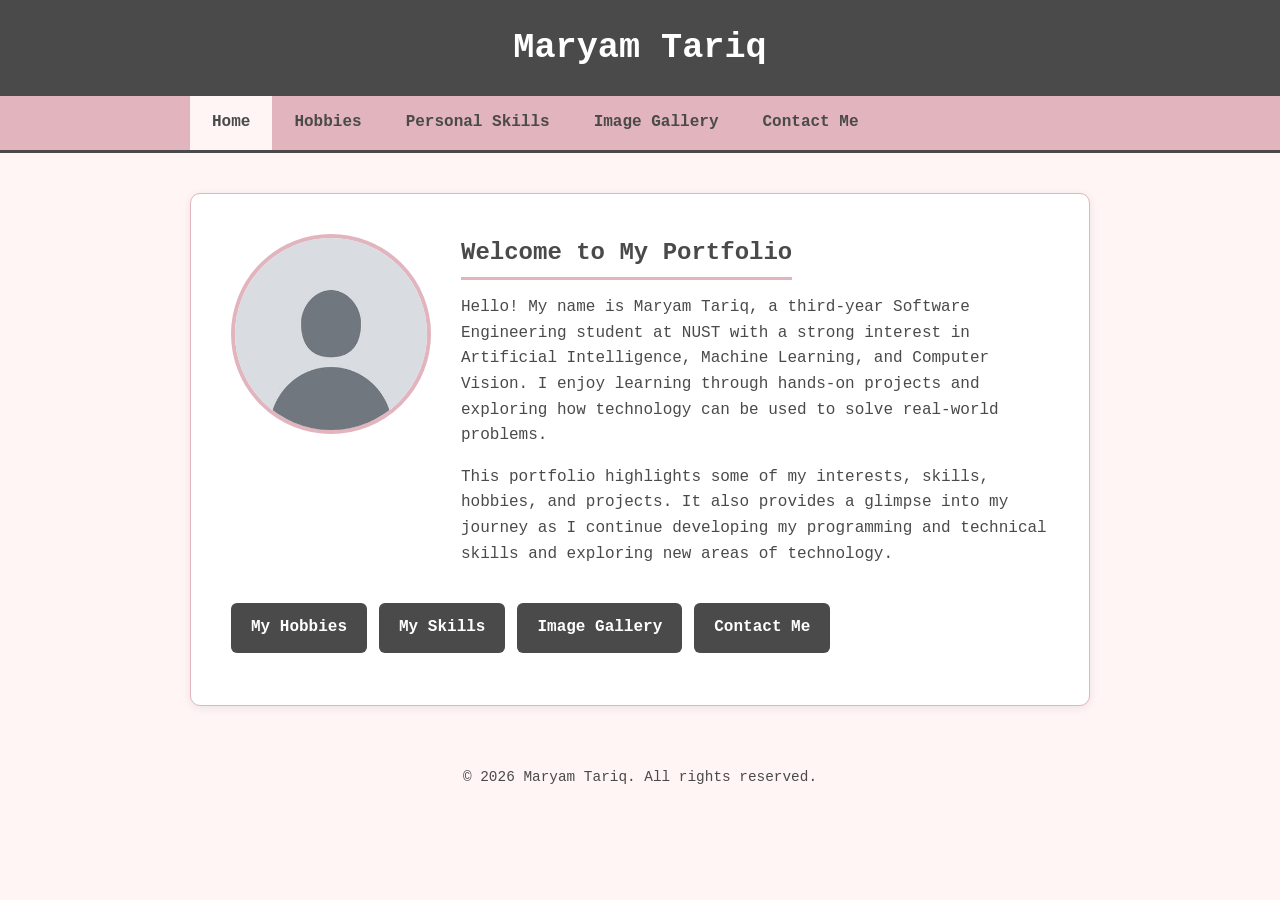
<file: index.html>
<!DOCTYPE html>
<html lang="en">
<head>
  <meta charset="UTF-8">
  <meta name="viewport" content="width=device-width, initial-scale=1.0">
  <title>Maryam Tariq | Home</title>
  <link rel="stylesheet" href="css/style.css">
</head>
<body>

<header>
  <h1>Maryam Tariq</h1>
</header>

<nav>
  <ul>
      <li><a href="index.html" class="active">Home</a></li>
      <li><a href="hobbies.html">Hobbies</a></li>
      <li><a href="skills.html">Personal Skills</a></li>
      <li><a href="gallery.html">Image Gallery</a></li>
      <li><a href="contact.html">Contact Me</a></li>
  </ul>
</nav>

<main class="container">
  <img class="profile-pic" src="images/profile-pic.jpg" alt="Profile picture of Maryam Tariq">
  <div class="home-text">
    <h2>Welcome to My Portfolio</h2>
    <p>
      Hello! My name is Maryam Tariq, a third-year Software Engineering student at NUST
      with a strong interest in Artificial Intelligence, Machine Learning, and Computer Vision.
      I enjoy learning through hands-on projects and exploring how technology can be used to
      solve real-world problems.
    </p>
    <p>
      This portfolio highlights some of my interests, skills, hobbies, and projects. It also
      provides a glimpse into my journey as I continue developing my programming and technical
      skills and exploring new areas of technology.
    </p>
  </div>

  <div class="quick-links">
    <a href="hobbies.html">My Hobbies</a>
    <a href="skills.html">My Skills</a>
    <a href="gallery.html">Image Gallery</a>
    <a href="contact.html">Contact Me</a>
  </div>
</main>

<footer>
  &copy; 2026 Maryam Tariq. All rights reserved.
</footer>

</body>
</html>
</file>
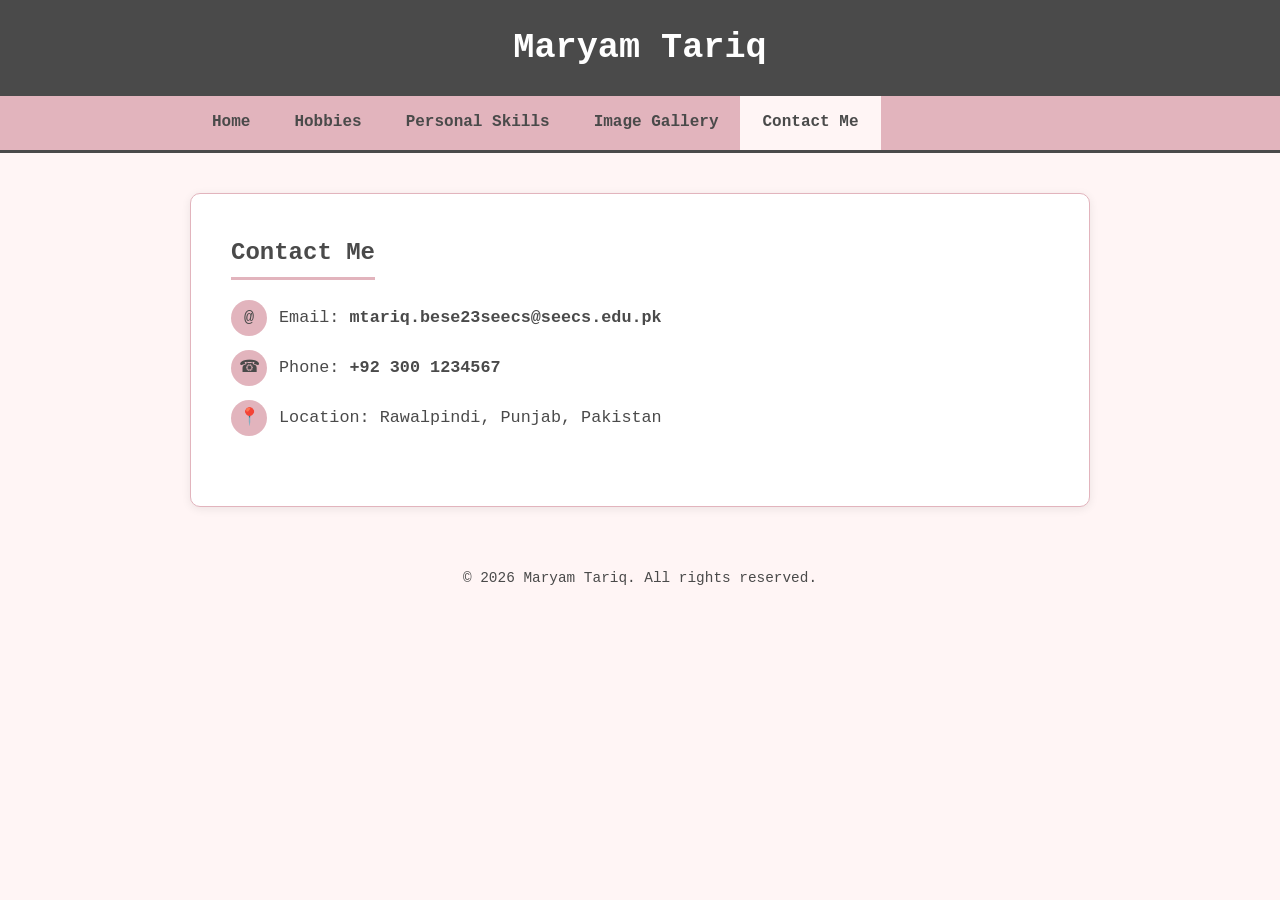
<file: contact.html>
<!DOCTYPE html>
<html lang="en">
<head>
  <meta charset="UTF-8">
  <meta name="viewport" content="width=device-width, initial-scale=1.0">
  <title>Maryam Tariq | Contact Me</title>
  <link rel="stylesheet" href="css/style.css">
</head>
<body>

<header>
  <h1>Maryam Tariq</h1>
</header>

<nav>
  <ul>
      <li><a href="index.html">Home</a></li>
      <li><a href="hobbies.html">Hobbies</a></li>
      <li><a href="skills.html">Personal Skills</a></li>
      <li><a href="gallery.html">Image Gallery</a></li>
      <li><a href="contact.html" class="active">Contact Me</a></li>
  </ul>
</nav>

<main class="container">
  <h2>Contact Me</h2>

  <div class="contact-info">
    <div class="contact-row">
      <span class="icon">@</span>
      <span class="text">Email: <a href="mailto:mtariq.bese23seecs@seecs.edu.pk">mtariq.bese23seecs@seecs.edu.pk</a></span>
    </div>
    <div class="contact-row">
      <span class="icon">&#9742;</span>
      <span class="text">Phone: <a href="tel:+923001234567">+92 300 1234567</a></span>
    </div>
    <div class="contact-row">
      <span class="icon">&#128205;</span>
      <span class="text">Location: Rawalpindi, Punjab, Pakistan</span>
    </div>
  </div>
</main>

<footer>
  &copy; 2026 Maryam Tariq. All rights reserved.
</footer>

</body>
</html>
</file>
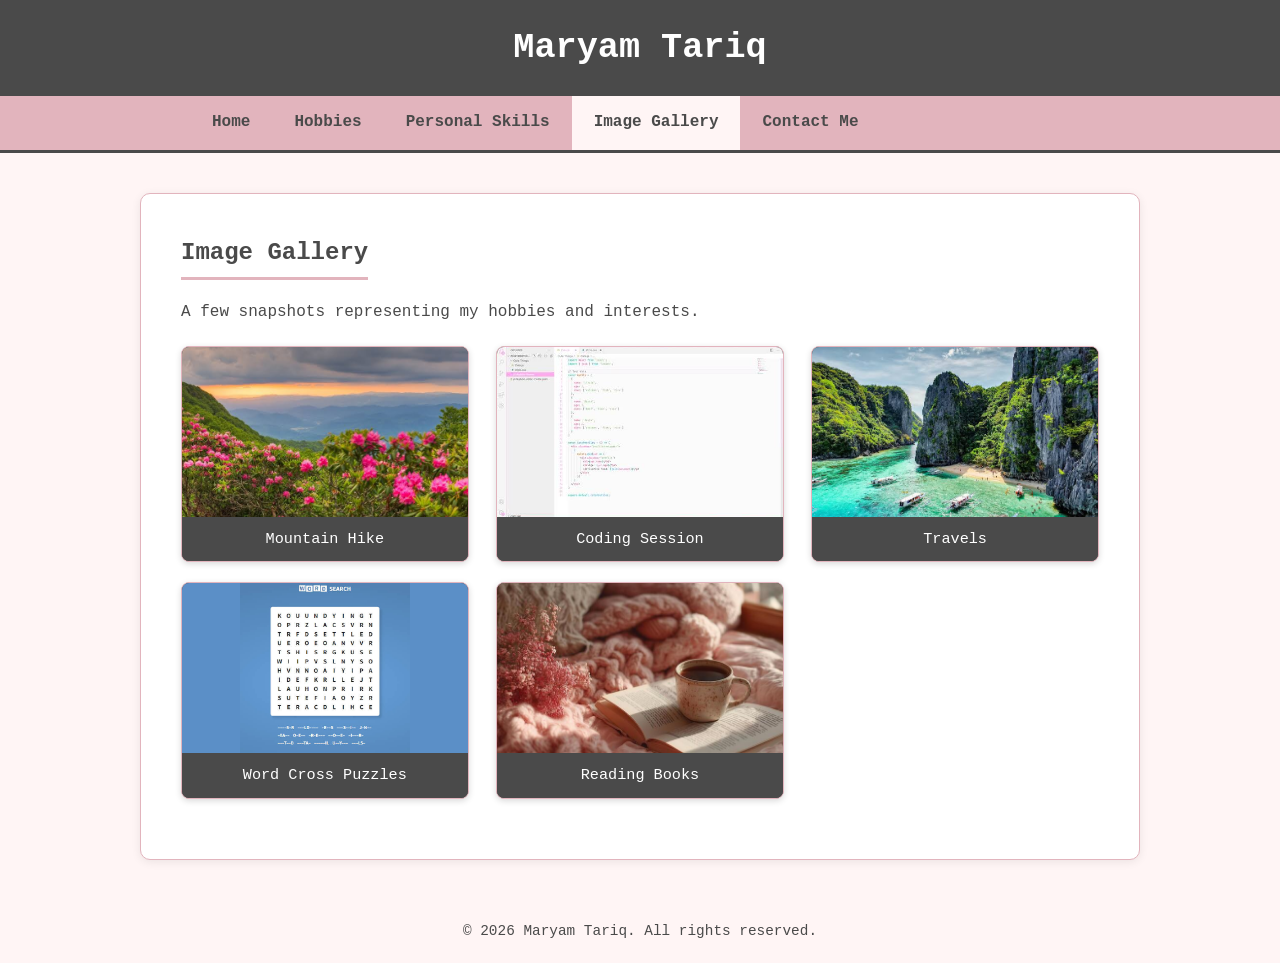
<file: gallery.html>
<!DOCTYPE html>
<html lang="en">
<head>
  <meta charset="UTF-8">
  <meta name="viewport" content="width=device-width, initial-scale=1.0">
  <title>Maryam Tariq | Image Gallery</title>
  <link rel="stylesheet" href="css/style.css">
</head>
<body>

<header>
  <h1>Maryam Tariq</h1>
</header>

<nav>
  <ul>
      <li><a href="index.html">Home</a></li>
      <li><a href="hobbies.html">Hobbies</a></li>
      <li><a href="skills.html">Personal Skills</a></li>
      <li><a href="gallery.html" class="active">Image Gallery</a></li>
      <li><a href="contact.html">Contact Me</a></li>
  </ul>
</nav>

<main class="container wide">
  <h2>Image Gallery</h2>
  <p>A few snapshots representing my hobbies and interests.</p>

  <div class="gallery-grid">
    <figure class="gallery-item">
      <img src="images/photo1.jpeg" alt="Mountain trail with pink rhododendron flowers at sunset">
      <figcaption class="caption">Mountain Hike</figcaption>
    </figure>
    <figure class="gallery-item">
      <img src="images/photo2.jpeg" alt="Code editor open with a React project">
      <figcaption class="caption">Coding Session</figcaption>
    </figure>
    <figure class="gallery-item">
      <img src="images/photo3.jpeg" alt="Turquoise lagoon with boats between limestone cliffs">
      <figcaption class="caption">Travels</figcaption>
    </figure>
    <figure class="gallery-item">
      <img class="fit-contain" src="images/photo4.jpeg" alt="Word search puzzle grid on a blue background">
      <figcaption class="caption">Word Cross Puzzles</figcaption>
    </figure>
    <figure class="gallery-item">
      <img src="images/photo5.jpeg" alt="Cup of tea on an open book beside a pink knitted blanket">
      <figcaption class="caption">Reading Books</figcaption>
    </figure>
  </div>
</main>

<footer>
  &copy; 2026 Maryam Tariq. All rights reserved.
</footer>

</body>
</html>
</file>
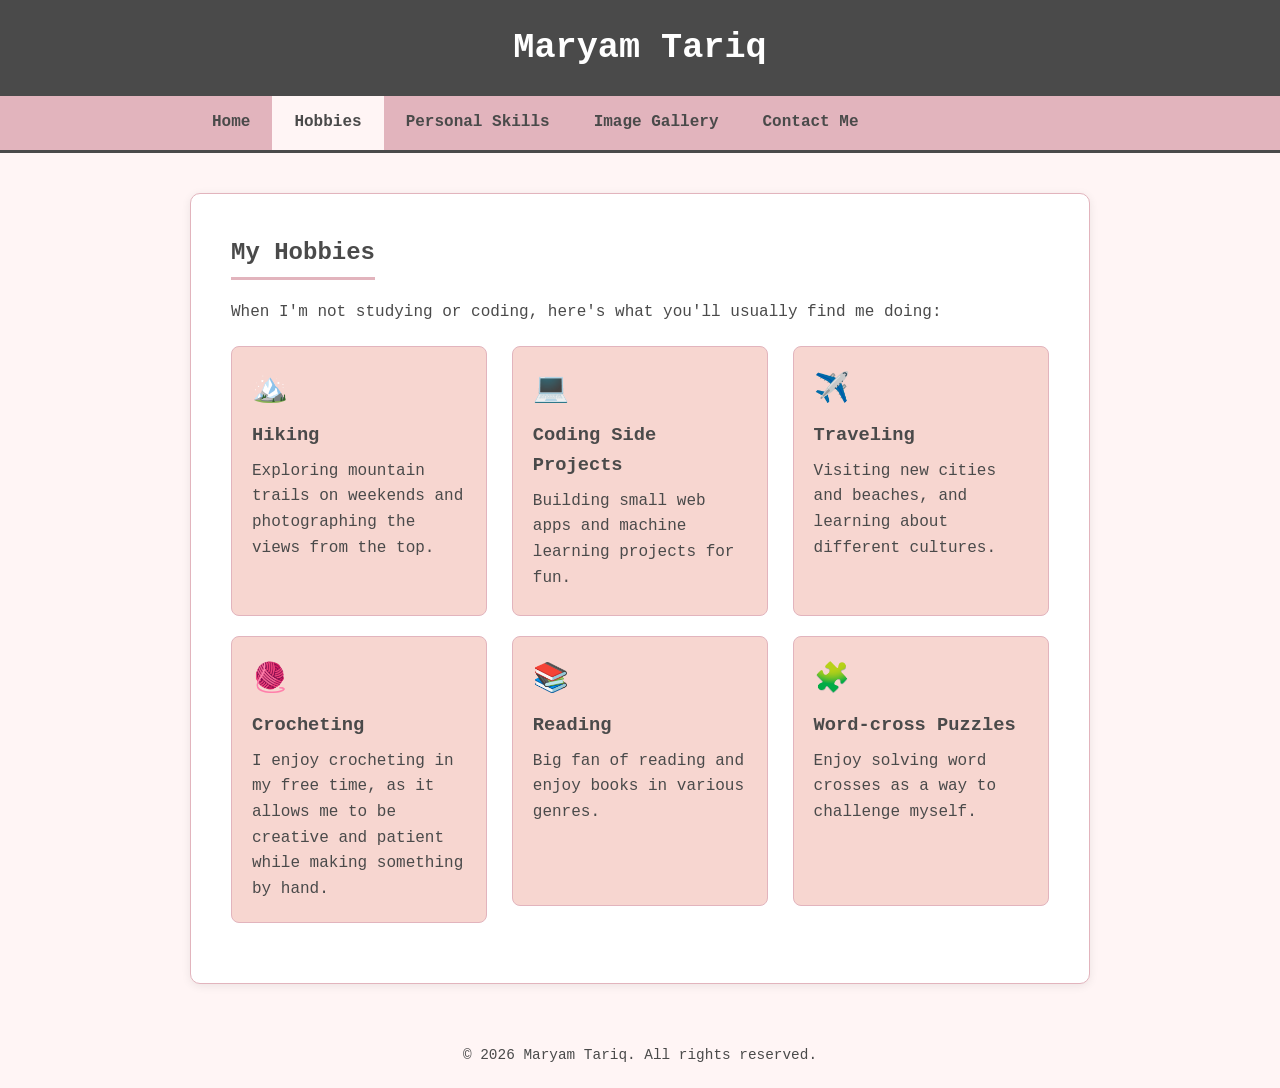
<file: hobbies.html>
<!DOCTYPE html>
<html lang="en">
<head>
  <meta charset="UTF-8">
  <meta name="viewport" content="width=device-width, initial-scale=1.0">
  <title>Maryam Tariq | Hobbies</title>
  <link rel="stylesheet" href="css/style.css">
</head>
<body>

<header>
  <h1>Maryam Tariq</h1>
</header>

<nav>
  <ul>
      <li><a href="index.html">Home</a></li>
      <li><a href="hobbies.html" class="active">Hobbies</a></li>
      <li><a href="skills.html">Personal Skills</a></li>
      <li><a href="gallery.html">Image Gallery</a></li>
      <li><a href="contact.html">Contact Me</a></li>
  </ul>
</nav>

<main class="container">
  <h2>My Hobbies</h2>
  <p>When I'm not studying or coding, here's what you'll usually find me doing:</p>

  <div class="hobby-grid">
    <div class="hobby-card">
      <div class="hobby-icon">🏔️</div>
      <h3>Hiking</h3>
      <p>Exploring mountain trails on weekends and photographing the views from the top.</p>
    </div>
    <div class="hobby-card">
      <div class="hobby-icon">💻</div>
      <h3>Coding Side Projects</h3>
      <p>Building small web apps and machine learning projects for fun.</p>
    </div>
    <div class="hobby-card">
      <div class="hobby-icon">✈️</div>
      <h3>Traveling</h3>
      <p>Visiting new cities and beaches, and learning about different cultures.</p>
    </div>
    <div class="hobby-card">
      <div class="hobby-icon">🧶</div>
      <h3>Crocheting</h3>
      <p>I enjoy crocheting in my free time, as it allows me to be creative and patient while making something by hand.</p>
    </div>
    <div class="hobby-card">
      <div class="hobby-icon">📚</div>
      <h3>Reading</h3>
      <p>Big fan of reading and enjoy books in various genres.</p>
    </div>
    <div class="hobby-card">
      <div class="hobby-icon">🧩</div>
      <h3>Word-cross Puzzles</h3>
      <p>Enjoy solving word crosses as a way to challenge myself.</p>
    </div>
  </div>
</main>

<footer>
  &copy; 2026 Maryam Tariq. All rights reserved.
</footer>

</body>
</html>
</file>
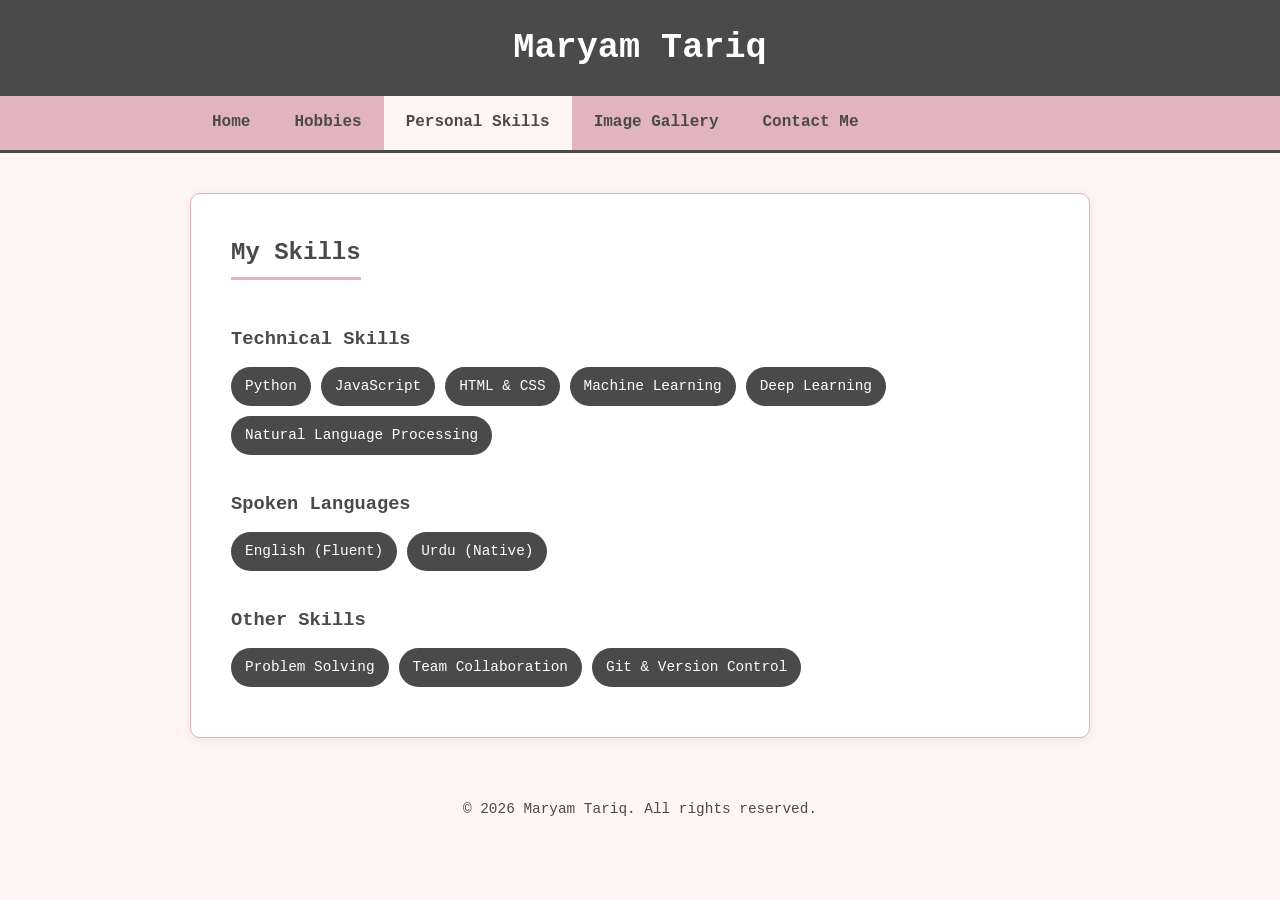
<file: skills.html>
<!DOCTYPE html>
<html lang="en">
<head>
  <meta charset="UTF-8">
  <meta name="viewport" content="width=device-width, initial-scale=1.0">
  <title>Maryam Tariq | Personal Skills</title>
  <link rel="stylesheet" href="css/style.css">
</head>
<body>

<header>
  <h1>Maryam Tariq</h1>
</header>

<nav>
  <ul>
      <li><a href="index.html">Home</a></li>
      <li><a href="hobbies.html">Hobbies</a></li>
      <li><a href="skills.html" class="active">Personal Skills</a></li>
      <li><a href="gallery.html">Image Gallery</a></li>
      <li><a href="contact.html">Contact Me</a></li>
  </ul>
</nav>

<main class="container">
  <h2>My Skills</h2>

  <section class="skills-section">
    <h3>Technical Skills</h3>
    <div class="tag-list">
      <span class="tag">Python</span>
      <span class="tag">JavaScript</span>
      <span class="tag">HTML &amp; CSS</span>
      <span class="tag">Machine Learning</span>
      <span class="tag">Deep Learning</span>
      <span class="tag">Natural Language Processing</span>
    </div>
  </section>

  <section class="skills-section">
    <h3>Spoken Languages</h3>
    <div class="tag-list">
      <span class="tag">English (Fluent)</span>
      <span class="tag">Urdu (Native)</span>
    </div>
  </section>

  <section class="skills-section">
    <h3>Other Skills</h3>
    <div class="tag-list">
      <span class="tag">Problem Solving</span>
      <span class="tag">Team Collaboration</span>
      <span class="tag">Git &amp; Version Control</span>
    </div>
  </section>
</main>

<footer>
  &copy; 2026 Maryam Tariq. All rights reserved.
</footer>

</body>
</html>
</file>
<file: css/style.css>
* {
  box-sizing: border-box;
  margin: 0;
  padding: 0;
}

body {
  font-family: 'Courier New', Arial, sans-serif;
  background-color: #FFF5F5;
  color: #4A4A4A;
  line-height: 1.6;
}

.clearfix::after {
  content: "";
  display: table;
  clear: both;
}

/* Header */
header {
  background-color: #4A4A4A;
  color: #ffffff;
  padding: 20px 40px;
  text-align: center;
}

header h1 {
  font-size: 2.2em;
}

/* Navigation */
nav {
  background-color: #E2B4BD;
  border-bottom: 3px solid #4A4A4A;
}

nav ul {
  list-style: none;
  max-width: 900px;
  margin: 0 auto;
}

nav ul::after {          
  content: "";
  display: table;
  clear: both;
}

nav li {
  float: left;
}

nav a {
  display: block;
  color: #4A4A4A;
  text-decoration: none;
  padding: 14px 22px;
  font-weight: bold;
  transition: background-color 0.2s ease;
}

nav a:hover,
nav a.active {
  background-color: #FFF5F5;
}

/* Main container */
.container {
  max-width: 900px;
  margin: 40px auto;
  background-color: #ffffff;
  padding: 40px;
  border: 1px solid #E2B4BD;
  border-radius: 10px;
  box-shadow: 0 2px 10px rgba(0, 0, 0, 0.08);
}

.container::after {      
  content: "";
  display: table;
  clear: both;
}

.container.wide {
  max-width: 1000px;
}

h2 {
  color: #4A4A4A;
  margin-bottom: 20px;
  border-bottom: 3px solid #E2B4BD;
  display: inline-block;
  padding-bottom: 5px;
}

h3 {
  color: #4A4A4A;
  margin-bottom: 8px;
}

p {
  margin-bottom: 16px;
}

/* HOME */
.profile-pic {
  float: left;
  width: 200px;
  height: 200px;
  border-radius: 50%;
  object-fit: cover;
  border: 4px solid #E2B4BD;
  margin: 0 30px 15px 0;
}

.home-text {
  overflow: hidden;     
}

.home-text h2 {
  margin-bottom: 15px;
}

.clear-both {
  clear: both;
}

.quick-links {
  clear: both;           
  padding-top: 20px;
}

.quick-links a {
  float: left;
  background-color: #4A4A4A;
  color: #ffffff;
  text-decoration: none;
  padding: 12px 20px;
  margin: 0 12px 12px 0;
  border-radius: 6px;
  font-weight: bold;
  transition: background-color 0.2s ease;
}

.quick-links a:hover {
  background-color: #F7D6D0;
  color: #4A4A4A;
}

/* HOBBIES */
.hobby-grid {
  margin-top: 20px;
}

.hobby-grid::after {
  content: "";
  display: table;
  clear: both;
}

.hobby-card {
  float: left;
  width: 31.33%;
  margin: 0 3% 20px 0;
  min-height: 270px;
  background-color: #F7D6D0;
  border: 1px solid #E2B4BD;
  border-radius: 8px;
  padding: 20px;
}

.hobby-card:nth-child(3n) {
  margin-right: 0;
}

.hobby-card:nth-child(3n + 1) {
  clear: left;          
}

.hobby-icon {
  font-size: 1.8em;
  margin-bottom: 8px;
}

.hobby-card p {
  margin-bottom: 0;
}

/* SKILLS */
.skills-section {
  margin-top: 25px;
}

.skills-section h3 {
  margin-bottom: 12px;
}

.tag-list::after {
  content: "";
  display: table;
  clear: both;
}

.tag {
  float: left;
  background-color: #4A4A4A;
  color: #ffffff;
  padding: 8px 14px;
  margin: 0 10px 10px 0;
  border-radius: 20px;
  font-size: 0.9em;
}

/* GALLERY */
.gallery-grid {
  margin-top: 20px;
}

.gallery-grid::after {
  content: "";
  display: table;
  clear: both;
}

.gallery-item {
  float: left;
  width: 31.33%;
  margin: 0 3% 20px 0;
  border: 1px solid #E2B4BD;
  border-radius: 8px;
  overflow: hidden;
  box-shadow: 0 2px 6px rgba(0, 0, 0, 0.15);
  background-color: #4A4A4A;
  transition: transform 0.2s ease;
}

.gallery-item:nth-child(3n) {
  margin-right: 0;
}

.gallery-item:nth-child(3n + 1) {
  clear: left;           
}

.gallery-item:hover {
  transform: translateY(-4px);
}

.gallery-item img {
  display: block;
  width: 100%;
  height: 170px;
  object-fit: cover;
}

.caption {
  padding: 10px 14px;
  background-color: #4A4A4A;
  color: #ffffff;
  font-size: 0.95em;
  text-align: center;
}

/* CONTACT */
.contact-info {
  margin-bottom: 30px;
}

.contact-row {
  margin-bottom: 14px;
  font-size: 1.05em;
  min-height: 36px;
}

.contact-row::after {
  content: "";
  display: table;
  clear: both;
}

.contact-row .icon {
  float: left;
  width: 36px;
  height: 36px;
  line-height: 36px;
  text-align: center;
  background-color: #E2B4BD;
  color: #4A4A4A;
  border-radius: 50%;
  margin-right: 12px;
}

.contact-row .text {
  display: block;
  overflow: hidden;
  line-height: 36px;
}

.contact-row a {
  color: #4A4A4A;
  font-weight: bold;
  text-decoration: none;
}

.contact-row a:hover {
  text-decoration: underline;
}

.form-group {
  margin-bottom: 18px;
}

label {
  display: block;
  font-weight: bold;
  margin-bottom: 6px;
}

input[type="text"],
input[type="email"],
textarea {
  width: 100%;
  padding: 10px 12px;
  border: 1px solid #E2B4BD;
  border-radius: 6px;
  font-family: inherit;
  font-size: 1em;
}

textarea {
  resize: vertical;
  min-height: 120px;
}

button {
  background-color: #E2B4BD;
  color: #4A4A4A;
  border: none;
  padding: 12px 26px;
  border-radius: 6px;
  font-family: inherit;
  font-size: 1em;
  font-weight: bold;
  cursor: pointer;
  transition: background-color 0.2s ease;
}

button:hover {
  background-color: #F7D6D0;
}

/* Footer */
footer {
  clear: both;
  text-align: center;
  padding: 20px;
  font-size: 0.9em;
}

.gallery-item img.fit-contain {
  object-fit: contain;
  background-color: #5B8FC7;
}
</file>
